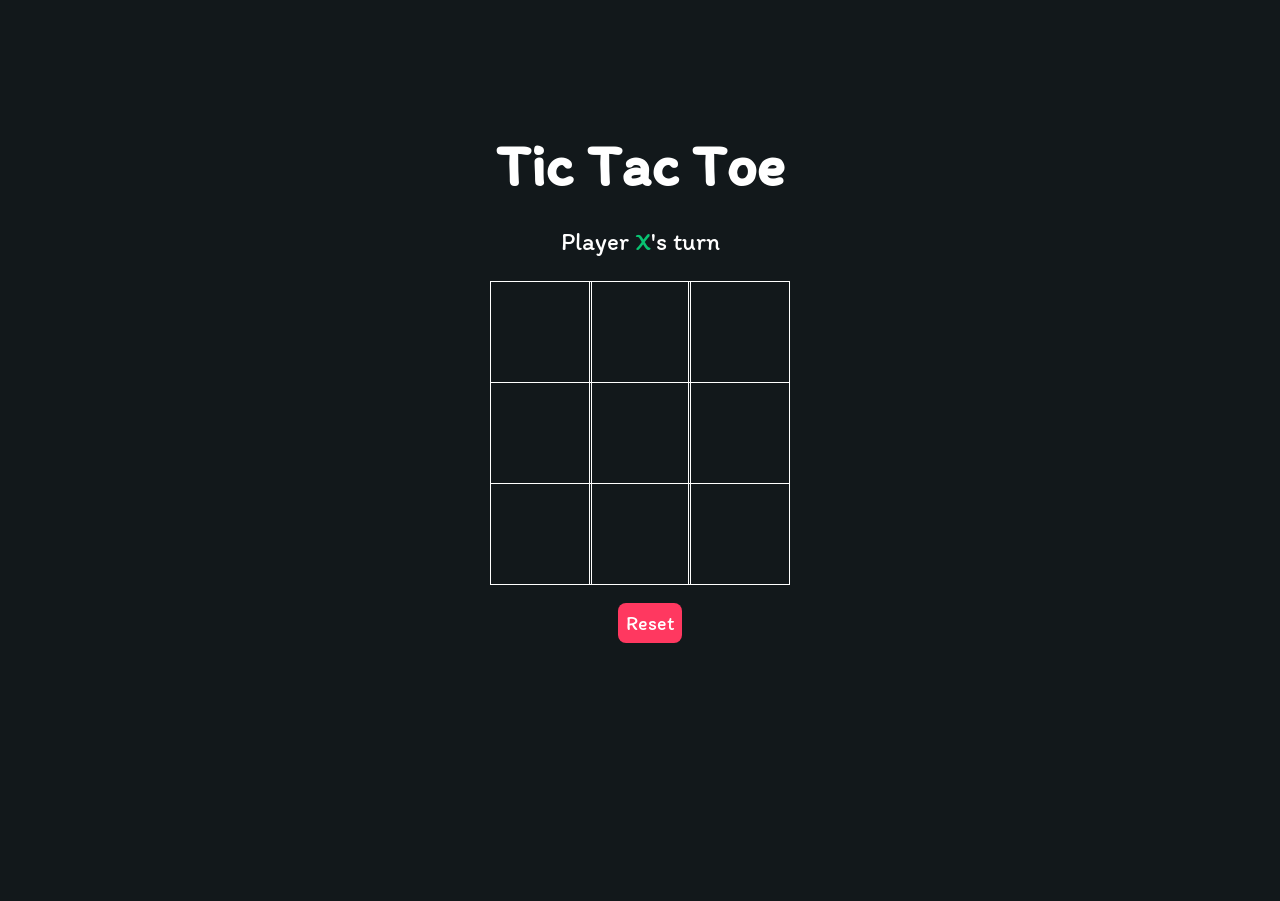
<file: Task 3 - Tic Tac Toe/index.html>
<html lang="en">
<head>
    <meta charset="UTF-8">
    <meta http-equiv="X-UA-Compatible" content="IE=edge">
    <meta name="viewport" content="width=device-width, initial-scale=1.0">
    <link rel="stylesheet" href="style.css">
    <link rel="preconnect" href="https://fonts.gstatic.com">
    <link href="https://fonts.googleapis.com/css2?family=Itim&display=swap" rel="stylesheet">
    <script src="script.js"></script>
    <title>Tic-Tac-Toe</title>
</head>
<body>
    <main class="background">
        <section class="title">
            <h1>Tic Tac Toe</h1>
        </section>
        <section class="display">
            Player <span class="display-player playerX">X</span>'s turn
        </section>
        <section class="container">
            <div class="tile"></div>
            <div class="tile"></div>
            <div class="tile"></div>
            <div class="tile"></div>
            <div class="tile"></div>
            <div class="tile"></div>
            <div class="tile"></div>
            <div class="tile"></div>
            <div class="tile"></div>
        </section>
        <section class="display announcer hide"></section>
        <section class="controls">
            <button id="reset">Reset</button>
        </section>
    </main>
</body>
</html>
</file>
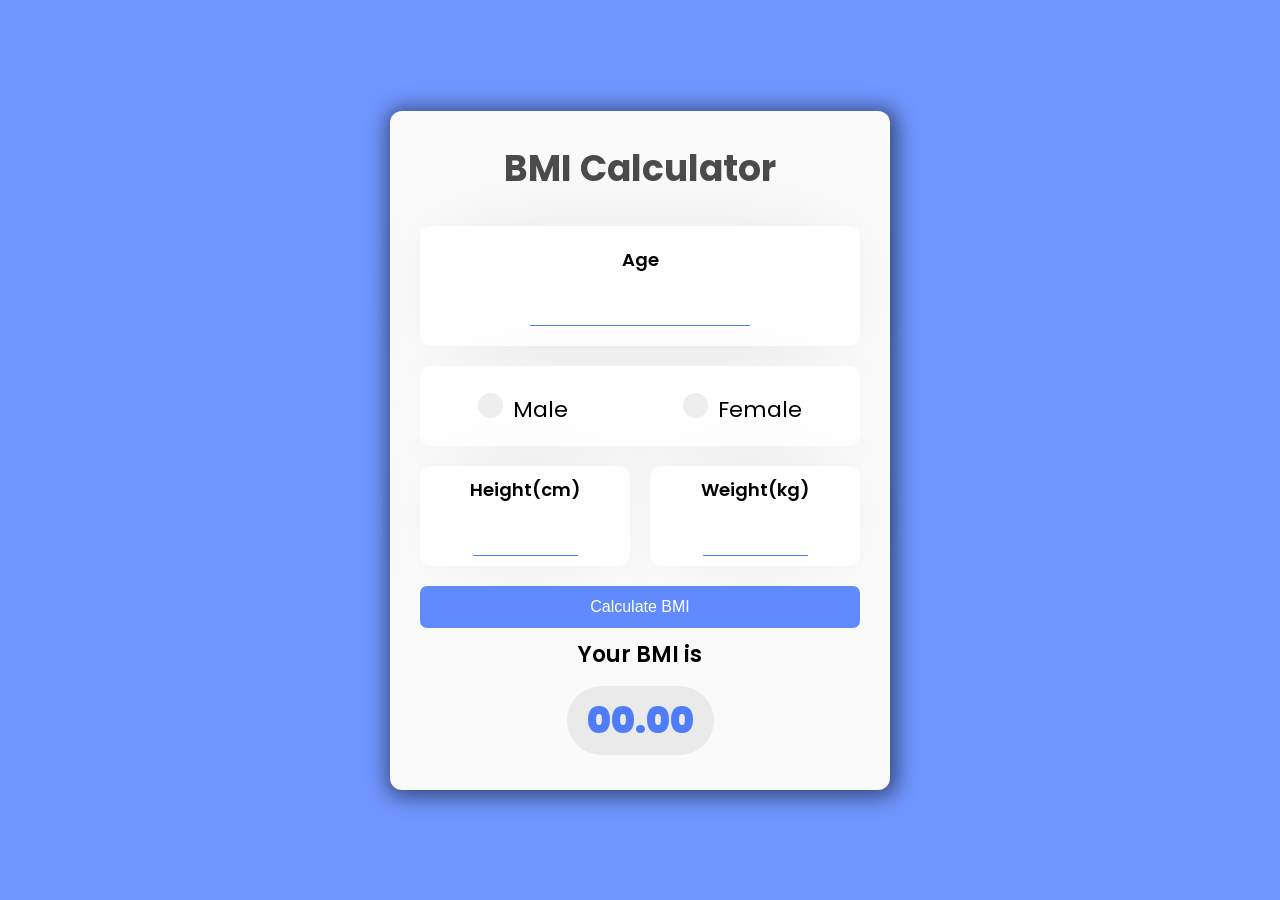
<file: Task 4 - BMI Calculator/index.html>
<!DOCTYPE html>
<html lang="en">
   
<head>
    <meta charset="UTF-8">
    <meta http-equiv="X-UA-Compatible" content="IE=edge">
    <meta name="viewport" content="width=device-width, initial-scale=1.0">
    <link rel="stylesheet" href="style.css">
    <title>BMI Calculator</title>
</head>
<body>
    
    <div class="container">
        <div class="box">
          <h1>BMI Calculator</h1>
          <div class="content">


            <div class="input">
                <label for="height">Age</label>
                <input type="text" class="text-input" id="age" autocomplete="off" required/>
            </div>

            <div class="gender">

                <label class="container">
                    <input type="radio" name="radio" id="m"><p class="text">Male</p>
                    <span class="checkmark"></span>
                  </label>


                <label class="container">
                    <input type="radio" name="radio" id="f" ><p class="text">Female</p>
                      <span class="checkmark"></span>
                    </label>

            </div>

            <div class="containerHW">
            <div class="inputH">
              <label for="height">Height(cm)</label>
              <input type="number" id="height" required>
            </div>

            <div class="inputW">
              <label for="weight">Weight(kg)</label>
              <input type="number" id="weight" required>
            </div>
          </div>

            <button class="calculate" id="submit" onclick="calculate();">Calculate BMI</button>
          </div>
          <div class="result">
            <p>Your BMI is</p>
            <div id="result">00.00</div>
            <p class="comment"></p>
          </div>
          
        
      

        </div>
      </div>

      


      
    <!-- The Modal -->
    <div id="myModal" class="modal">
      <!-- Modal content -->
    <div class="modal-content">
      <span class="close">&times;</span>
      <p id="modalText"></p>
    </div></div>



    
<script src="script.js"></script>

</body>
</html>
</file>
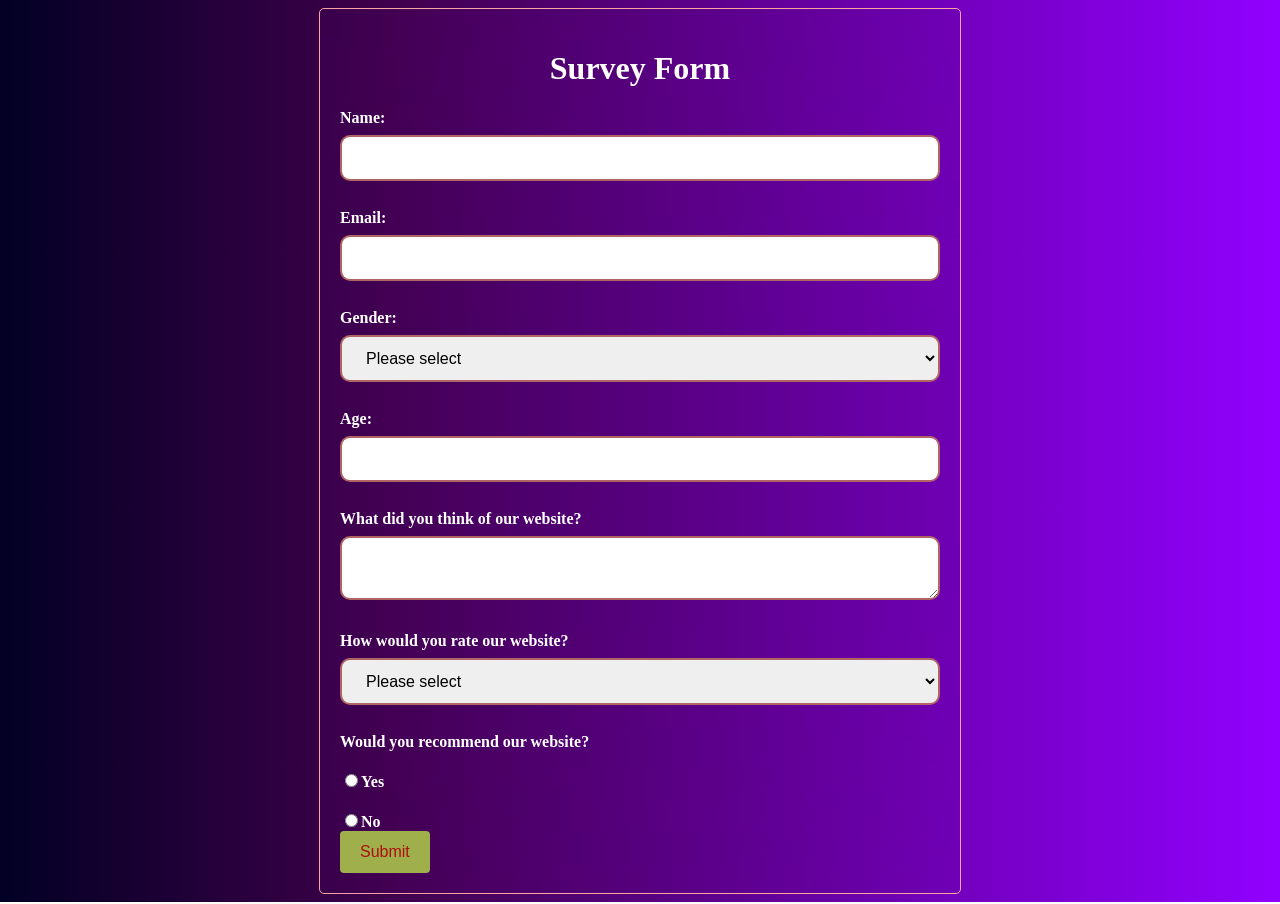
<file: Task 1 - Survey Form/survey.html>
<!DOCTYPE html>
<html>
  <head>
    <meta charset="UTF-8">
    <title>Survey Form</title>
    <link rel="stylesheet" href="styles.css">
  </head>
  <body>
    <div class="survey-container">
      <h1>Survey Form</h1>
      <form>
        <label for="name">Name:</label>
        <input type="text" id="name" name="name" required>
        <label for="email">Email:</label>
        <input type="email" id="email" name="email" required>
        <label for="gender">Gender:</label>
        <select id="gender" name="gender" required>
          <option value="">Please select</option>
          <option value="male">Male</option>
          <option value="female">Female</option>
          <option value="other">Other</option>
        </select>
        <label for="age">Age:</label>
        <input type="number" id="age" name="age" required>
        <label for="feedback">What did you think of our website?</label>
        <textarea id="feedback" name="feedback" required></textarea>
        <label for="rating">How would you rate our website?</label>
        <select id="rating" name="rating" required>
          <option value="">Please select</option>
          <option value="excellent">Excellent</option>
          <option value="good">Good</option>
          <option value="fair">Fair</option>
          <option value="poor">Poor</option>
        </select>
        <label for="recommend">Would you recommend our website?</label>
        <label><input type="radio" name="recommend" value="yes" required>Yes</label>
        <label><input type="radio" name="recommend" value="no" required>No</label>
        <input type="submit" value="Submit">
      </form>
    </div>
  </body>
</html>
</file>
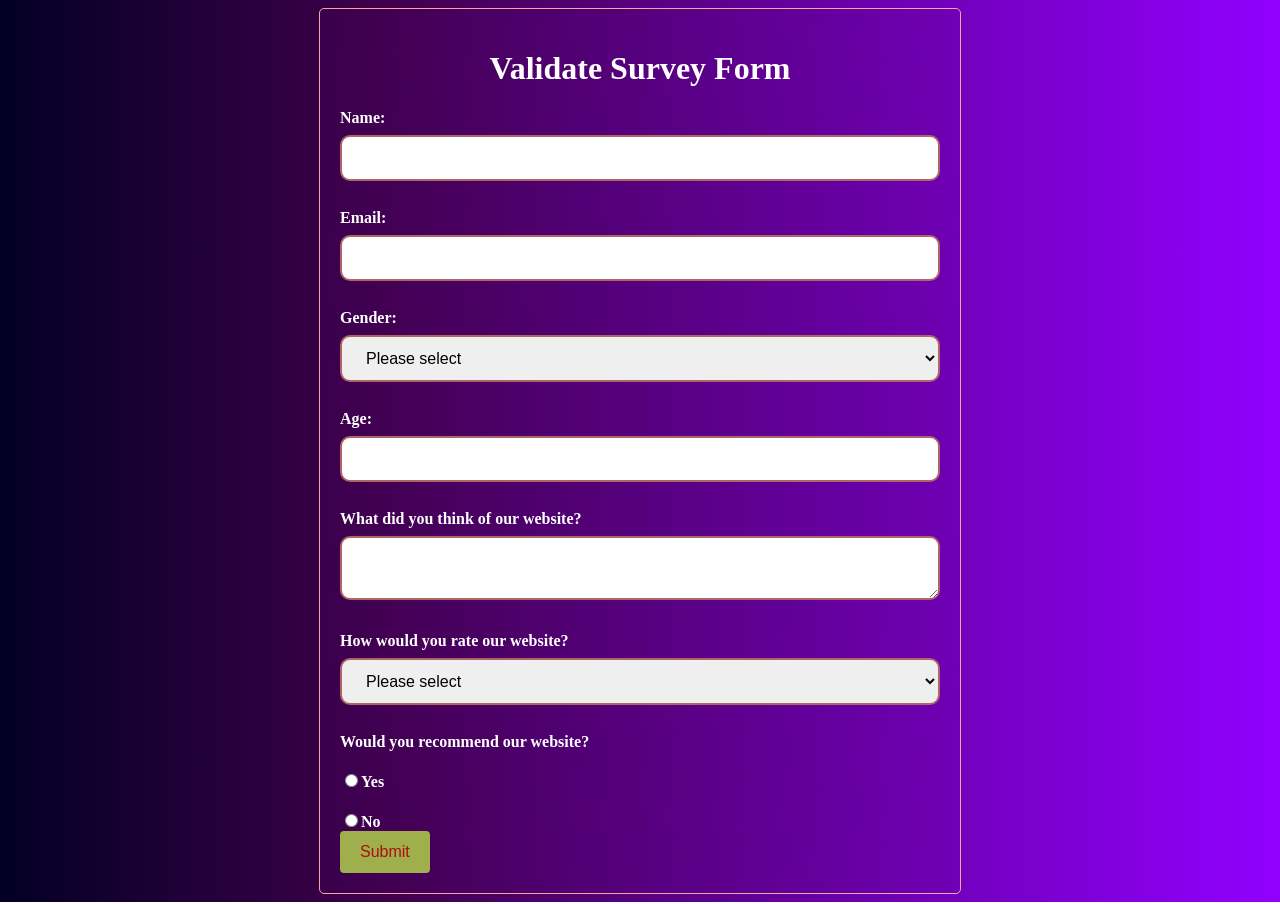
<file: Task 2 - Validate Survery Form/validatesurveyform.html>
<!DOCTYPE html>
<html>

<head>
    <meta charset="UTF-8">
    <title> Validate Survey Form</title>
    <link rel="stylesheet" href="styles.css">
    <script>
        function validateForm() {
            // get form inputs
            var name = document.getElementById('name').value.trim();
            var email = document.getElementById('email').value.trim();
            var gender = document.getElementById('gender').value.trim();
            var age = document.getElementById('age').value.trim();
            var feedback = document.getElementById('feedback').value.trim();
            var rating = document.getElementById('rating').value.trim();
            var recommend = document.querySelector('input[name="recommend"]:checked');

            // check if name is empty and contains only letters
            if (name == '') {
                document.getElementById('name-error').innerHTML = 'Name is required';
                return false;
            } else if (!/^[a-zA-Z]+$/.test(name)) {
                document.getElementById('name-error').innerHTML = 'Name should contain letters only';
                return false;
            } else {
                document.getElementById('name-error').innerHTML = '';
            }

            // check if email is valid
            if (email == '') {
                document.getElementById('email-error').innerHTML = 'Email is required';
                return false;
            } else if (!/\S+@\S+\.\S+/.test(email)) {
                document.getElementById('email-error').innerHTML = 'Email is invalid';
                return false;
            } else {
                document.getElementById('email-error').innerHTML = '';
            }

            // check if gender is selected
            if (gender == '') {
                document.getElementById('gender-error').innerHTML = 'Gender is required';
                return false;
            } else {
                document.getElementById('gender-error').innerHTML = '';
            }

            // check if age is not negative
            if (age == '') {
                document.getElementById('age-error').innerHTML = 'Age is required';
                return false;
            } else if (age < 0) {
                document.getElementById('age-error').innerHTML = 'Age cannot be negative';
                return false;
            } else {
                document.getElementById('age-error').innerHTML = '';
            }

            // check if feedback is not empty
            if (feedback == '') {
                document.getElementById('feedback-error').innerHTML = 'Feedback is required';
                return false;
            } else {
                document.getElementById('feedback-error').innerHTML = '';
            }

            // check if rating is selected
            if (rating == '') {
                document.getElementById('rating-error').innerHTML = 'Rating is required';
                return false;
            } else {
                document.getElementById('rating-error').innerHTML = '';
            }

            // check if recommendation is selected
            if (!recommend) {
                document.getElementById('recommend-error').innerHTML = 'Recommendation is required';
                return false;
            } else {
                document.getElementById('recommend-error').innerHTML = '';
            }

            // form is valid, submit the form
            return true;
        }

    </script>
</head>

<body>
    <div class="survey-container">
        <h1>Validate Survey Form</h1>
        <form onsubmit="return validateForm()">
            <label for="name">Name:</label>
            <input type="text" id="name" name="name">
            <div id="name-error" class="error"></div>

            <label for="email">Email:</label>
            <input type="email" id="email" name="email">
            <div id="email-error" class="error"></div>

            <label for="gender">Gender:</label>
            <select id="gender" name="gender">
                <option value="">Please select</option>
                <option value="male">Male</option>
                <option value="female">Female</option>
                <option value="other">Other</option>
            </select>
            <div id="gender-error" class="error"></div>

            <label for="age">Age:</label>
            <input type="number" id="age" name="age">
            <div id="age-error" class="error"></div>

            <label for="feedback">What did you think of our website?</label>
            <textarea id="feedback" name="feedback"></textarea>
            <div id="feedback-error" class="error"></div>

            <label for="rating">How would you rate our website?</label>
            <select id="rating" name="rating">
                <option value="">Please select</option>
                <option value="excellent">Excellent</option>
                <option value="good">Good</option>
                <option value="fair">Fair</option>
                <option value="poor">Poor</option>
            </select>
            <div id="rating-error" class="error"></div>

            <label for="recommend">Would you recommend our website?</label>
            <label><input type="radio" name="recommend" value="yes">Yes</label>
            <label><input type="radio" name="recommend" value="no">No</label>
            <div id="recommend-error" class="error"></div>

            <input type="submit" value="Submit">
        </form>
    </div>
</body>

</html>
</file>
<file: Task 3 - Tic Tac Toe/style.css>
* {
    padding: 0;
    margin: 0;
    font-family: 'Itim', cursive;
}

.background {
    background-color: #12181B;
    height: 100vh;
    padding-top: 1px;
}

.title {
    color: white;
    text-align: center;
    font-size: 40px;
    margin-top: 10%;
}

.display {
    color: white;
    font-size: 25px;
    text-align: center;
    margin-top: 1em;
    margin-bottom: 1em;
}

.hide {
    display: none;
}

.container {
    margin: 0 auto;
    display: grid;
    grid-template-columns: 33% 33% 33%;
    grid-template-rows: 33% 33% 33%;
    max-width: 300px;

}

.tile {
    border: 1px solid white;
    min-width: 100px;
    min-height: 100px;
    display: flex;
    justify-content: center;
    align-items: center;
    font-size: 50px;
    cursor: pointer;
}

.playerX {
    color: #09C372;
}

.playerO {
    color: #498AFB;
}

.controls {
    display: flex;
    flex-direction: row;
    justify-content: center;
    align-items: center;
    margin-top: 1em;
}

.controls button {
    color: white;
    padding: 8px;
    border-radius: 8px;
    border: none;
    font-size: 20px;
    margin-left: 1em;
    cursor: pointer;
}

.restart {
    background-color: #498AFB;
}

#reset {
    background-color: #FF3860;
}
</file>
<file: Task 4 - BMI Calculator/style.css>
/* Import Google Font - Poppins */
@import url('https://fonts.googleapis.com/css2?family=Poppins:wght@400;500;600;700&display=swap');
    *{
    margin: 0;
    padding: 0;
    box-sizing: border-box;
    font-family: 'Poppins', sans-serif;
    }
    
    body{
    display: flex;
    align-items: center;
    justify-content: center;
    min-height: 100vh;
    background: rgb(97,138,254,0.9);
    }
/* 
  .container {
    min-width: 250px;
  } */

  .box {
    width: 500px;
    background: #fafafa;
    border-radius: 12px;
    text-align: center;
    box-shadow: 2px 2px 20px 5px rgba(0,0,0,0.5);

  }


  h1 {
    color: rgb(0, 0, 0, 0.7);
    font-weight: bold;
    font-size: 36px;
    padding: 30px 0;
    
  }


    
    .content {
        padding: 0 30px;
        
    }
    
    .input {
        background: #fff;
        box-shadow: 0px 0px 95px -30px rgba(0, 0, 0, 0.15);
        border-radius: 12px;
        padding: 20px 0;
        margin-bottom: 20px;
    }

    
    .input label {
        display: block;
        font-size: 18px;
        font-weight: 600;
        color: #000;
        margin-bottom: 20px;
    }
    .input input {
        outline: none;
        border: none;
        border-bottom: 1px solid #4f7df9;
        width: 50%;
        text-align: center;
        font-size: 28px;
        font-family: "Nunito", sans-serif;
    }


    
    .inputW {
        background: #fff;
        box-shadow: 0px 0px 95px -30px rgba(0, 0, 0, 0.15);
        border-radius: 12px;
        padding: 10px 0;
        margin-bottom: 20px;
    }


    .inputW label {
        display: block;
        font-size: 18px;
        font-weight: 600;
        color: #000;
        margin-bottom: 20px;
    }
   .inputW input {
        outline: none;
        border: none;
        border-bottom: 1px solid #4f7df9;
        width: 50%;
        text-align: center;
        font-size: 28px;
        font-family: "Nunito", sans-serif;
    }

    .inputH {
        background: #fff;
        box-shadow: 0px 0px 95px -30px rgba(0, 0, 0, 0.15);
        border-radius: 12px;
        padding: 10px 0;
        margin-bottom: 20px;
        margin-right: 20px;
    }


    .inputH label {
        display: block;
        font-size: 18px;
        font-weight: 600;
        color: #000;
        margin-bottom: 20px;
    }
   .inputH input {
        outline: none;
        border: none;
        border-bottom: 1px solid #4f7df9;
        width: 50%;
        text-align: center;
        font-size: 28px;
        font-family: "Nunito", sans-serif;
    }

  
button.calculate {
    cursor: pointer;
    font-family: "Nunito", sans-serif;
    color: #fff;
    background: rgb(97,138,254,1);
    font-size: 16px;
    border-radius: 7px;
    padding: 12px 0;
    width: 100%;
    outline: none;
    border: none;
    transition: all 0.5s;
  }
  button.calculate:hover {
    background: #0044ff;
  }

  
  
.result {
    padding: 10px 20px;
  }
  .result p {
    font-weight: 600;
    font-size: 22px;
    color: #000;
    margin-bottom: 15px;
  }
  .result #result {
    font-size: 36px;
    font-weight: 900;
    color: #4f7df9;
    background-color: #eaeaea;
    display: inline-block;
    padding: 7px 20px;
    border-radius: 55px;
    margin-bottom: 25px;
  }
  #comment {
    color: #4f7df9;
    font-weight: 800;
  }

.comment {
    display: none;
    border: dashed 1px;
    border-radius: 7px;
    padding: 5px;
}

.footer {
    display: flex;
    justify-content: start;
    align-items: center;
    padding: 10px 15px
}

.footer-text {
    text-decoration: none;
    color: rgba(40, 40, 40, 0.8);
    font-family: 'Poppins', sans-serif;
    font-weight: 200;
    font-size: 14px;
    transition: all 0.5;
}

.footer-text:hover {
    color: rgba(40, 40, 40, 1);
}

.gender {
    display: flex;
    justify-content: space-around;
    align-items: center;
    align-content: center;
    background: #fff;
    box-shadow: 0px 0px 95px -30px rgba(0, 0, 0, 0.15);
    border-radius: 12px;
    padding: 20px 0;
    margin-bottom: 20px;
}

  /* Style for Radio */
.gender .container {
    display: block;
    position: relative;
    padding-left: 35px;
    /* margin-bottom: 12px; */
    margin-top: 7px;
    cursor: pointer;
    font-size: 22px;
    -webkit-user-select: none;
    -moz-user-select: none;
    -ms-user-select: none;
    user-select: none;
  }
  
  /* Hide the browser's default radio button */
  .gender .container input {
    position: absolute;
    opacity: 0;
    cursor: pointer;
  }
  
  /* Create a custom radio button */
  .checkmark {
    position: absolute;
    top: 0;
    left: 0;
    height: 25px;
    width: 25px;
    background-color: #eee;
    border-radius: 50%;
  }
  
  /* On mouse-over, add a grey background color */
  .gender .container:hover input ~ .checkmark {
    background-color: #ccc;
  }
  
  /* When the radio button is checked, add a blue background */
  .gender .container input:checked ~ .checkmark {
    background-color: #2196F3;
  }
  
  /* Create the indicator (the dot/circle - hidden when not checked) */
  .checkmark:after {
    content: "";
    position: absolute;
    display: none;
  }
  
  /* Show the indicator (dot/circle) when checked */
  .gender .container input:checked ~ .checkmark:after {
    display: block;
  }
  
  /* Style the indicator (dot/circle) */
  .gender .container .checkmark:after {
       top: 9px;
      left: 9px;
      width: 8px;
      height: 8px;
      border-radius: 50%;
      background: white;
  }
  /* END Style for Radio */

.containerHW {
    display: flex;
    justify-content: space-around;
    align-items: center;
}
  




/* The Modal (background) */
.modal {
  display: none; /* Hidden by default */
  position: fixed; /* Stay in place */
  z-index: 1; /* Sit on top */
  padding-top: 100px; /* Location of the box */
  left: 0;
  top: 0;
  width: 100%; /* Full width */
  height: 100%; /* Full height */
  overflow: auto; /* Enable scroll if needed */
  background-color: rgb(0,0,0); /* Fallback color */
  background-color: rgba(0,0,0,0.4); /* Black w/ opacity */
  padding-top: 300px;

}

/* Modal Content */
.modal-content {
  background-color: #fefefe;
  margin: auto;
  padding: 20px;
  border: 1px solid #888;
  width: 600px;
  border-radius: 10px;
  box-shadow: #393c76 -1px 2px 2px 1px;
}

#modalText {
  padding-top: 8px;
  padding-right: 5px;
  font-size: 18px;
  font-family: 'Poppins', sans-serif;
  color: rgb(24, 23, 23);
}

.modal-wrong {
border: 2px solid red;
}

.modal-correct {
  border: 2px solid green;
  }

/* The Close Button */
.close {
  color: #aaaaaa;
  float: right;
  font-size: 28px;
  font-weight: bold;
  cursor: pointer;
  transition: all 0.3s;
}

.close:hover {
  color: #d41111; 
}





.linkDownload {
    position: fixed;
    background-color: #d12322;
    margin: 20px;
    padding: 10px 10px;
    left: -0px;
    border-radius: 5px;
    bottom: -0px;
    font-size: 16px;
    font-weight: 400;
    color: #fff;
    text-decoration: none;
    text-transform: capitalize;
    transition: all 0.43s ease-in-out;


  }

  
.linkDownload i {
    padding-left: 7px;
  }
  
  .linkDownload:hover {
    text-decoration: none;
    background-color: black;
  }
  

@media (max-width: 700px){


    .box {
        width: 380px;
    }



    
    .input label {

        font-size: 18px;
    }

    .inputH label, .inputW label {
        font-size: 14px;
    }


    .input input, .inputH input, .inputW input{
        font-size: 24px;
    }


    .modal-content {

      width: 380px;
    }



}
</file>
<file: Task 1 - Survey Form/styles.css>
body{
  /* background: linear-gradient(179.33deg,#030A1B,-3.88%,#420000 108.28%);*/
  color: #ffff;
  background: rgb(2,0,36);
background: linear-gradient(90deg, rgba(2,0,36,1) 0%, rgba(63,0,75,1) 30%, rgba(145,0,255,1) 100%);
}


.survey-container {
    max-width: 600px;
    margin: 0 auto;
    padding: 20px;
    border: 1px solid #fba3a3;
    border-radius: 5px;
    /* opacity: 20%; */
    backdrop-filter: blur(600px);
  }
  
  h1 {
    text-align: center;
  }
  
  form label {
    display: block;
    margin-top: 20px;
    font-weight: bold;
  }
  
  form input[type="text"],
  form input[type="email"],
  form input[type="number"],
  form select,
  form textarea {
    width: 100%;
    padding: 12px 20px;

    margin: 8px 0;
    box-sizing: border-box;
    border: 2px solid #b16464;
    border-radius: 10px;
    font-size: 16px;
  }
  
  form input[type="submit"] {
    background-color: #9eaf4c;
    color: rgb(176, 13, 13);
    padding: 12px 20px;
    border: none;
    border-radius: 4px;
    cursor: pointer;
    font-size: 16px;
  }
  
  form input[type="submit"]:hover {
    background-color: #3e3edc;
  }
</file>
<file: Task 2 - Validate Survery Form/styles.css>
body{
    /* background: linear-gradient(179.33deg,#030A1B,-3.88%,#420000 108.28%);*/
    color: #ffff;
    background: rgb(2,0,36);
  background: linear-gradient(90deg, rgba(2,0,36,1) 0%, rgba(63,0,75,1) 30%, rgba(145,0,255,1) 100%);
  }
  
  
  .survey-container {
      max-width: 600px;
      margin: 0 auto;
      padding: 20px;
      border: 1px solid #fba3a3;
      border-radius: 5px;
      /* opacity: 20%; */
      backdrop-filter: blur(600px);
    }
    
    h1 {
      text-align: center;
    }
    
    form label {
      display: block;
      margin-top: 20px;
      font-weight: bold;
    }
    
    form input[type="text"],
    form input[type="email"],
    form input[type="number"],
    form select,
    form textarea {
      width: 100%;
      padding: 12px 20px;
  
      margin: 8px 0;
      box-sizing: border-box;
      border: 2px solid #b16464;
      border-radius: 10px;
      font-size: 16px;
    }
    
    form input[type="submit"] {
      background-color: #9eaf4c;
      color: rgb(176, 13, 13);
      padding: 12px 20px;
      border: none;
      border-radius: 4px;
      cursor: pointer;
      font-size: 16px;
    }
    
    form input[type="submit"]:hover {
      background-color: #3e3edc;
    }
</file>
